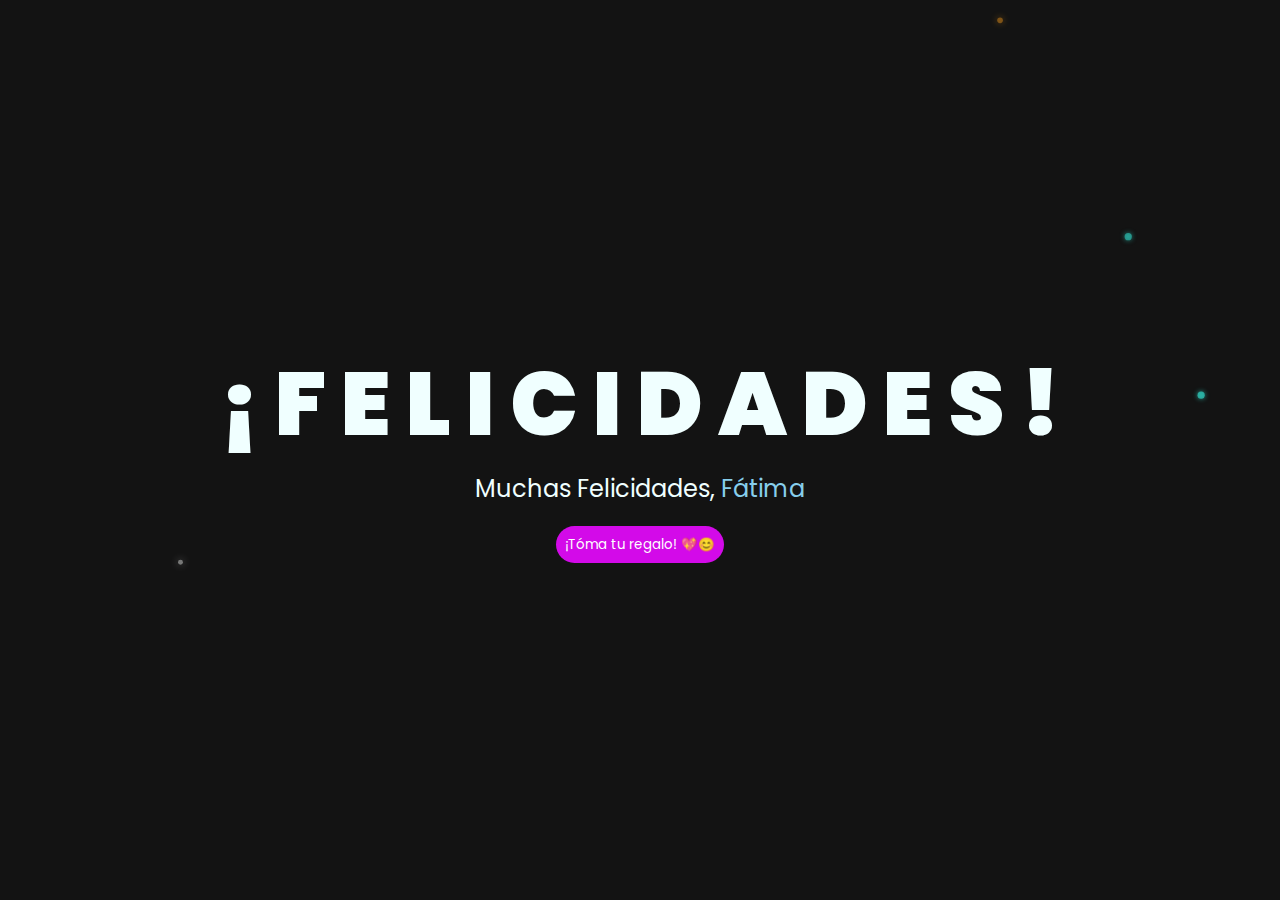
<file: index.html>
<!DOCTYPE html>
<html lang="es">
<head>
    <meta charset="UTF-8">
    <title>Feliz Cumpleaños Fátima</title>
<!--    <link rel="stylesheet" href="css/style.css">-->
    <link rel="stylesheet" href="css/otro.css">
    <link rel="icon" href="img/flowers.png" type="image/x-icon">
    <link href='https://fonts.googleapis.com/css?family=Josefin+Sans:100,300' rel='stylesheet' type='text/css'>
</head>
<body>
<iframe width="0" height="0" src="https://www.youtube.com/embed/N55vD0-i1Dw?rel=0&amp;autoplay=1&amp;controls=0&amp;showinfo=0" frameborder="0" allow="fullscreen"></iframe>
<canvas id="can">Get a browser that supports canvas</canvas>

<div class="greetings">
    <span>¡</span>
    <span>F</span>
    <span>E</span>
    <span>L</span>
    <span>I</span>
    <span>C</span>
    <span>I</span>
    <span>D</span>
    <span>A</span>
    <span>D</span>
    <span>E</span>
    <span>S</span>
    <span>!</span>
</div>
<div class="description">
    <span>Muchas Felicidades, <a href="#">Fátima</a></span>
</div>
<div class="button">
    <button class="botones">
        <a href="flower.html" style="color: #fff;">¡Tóma tu regalo! 💖😊</a>
    </button>
</div>

<script src="js/main.js"></script>
</body>
</html>
</file>
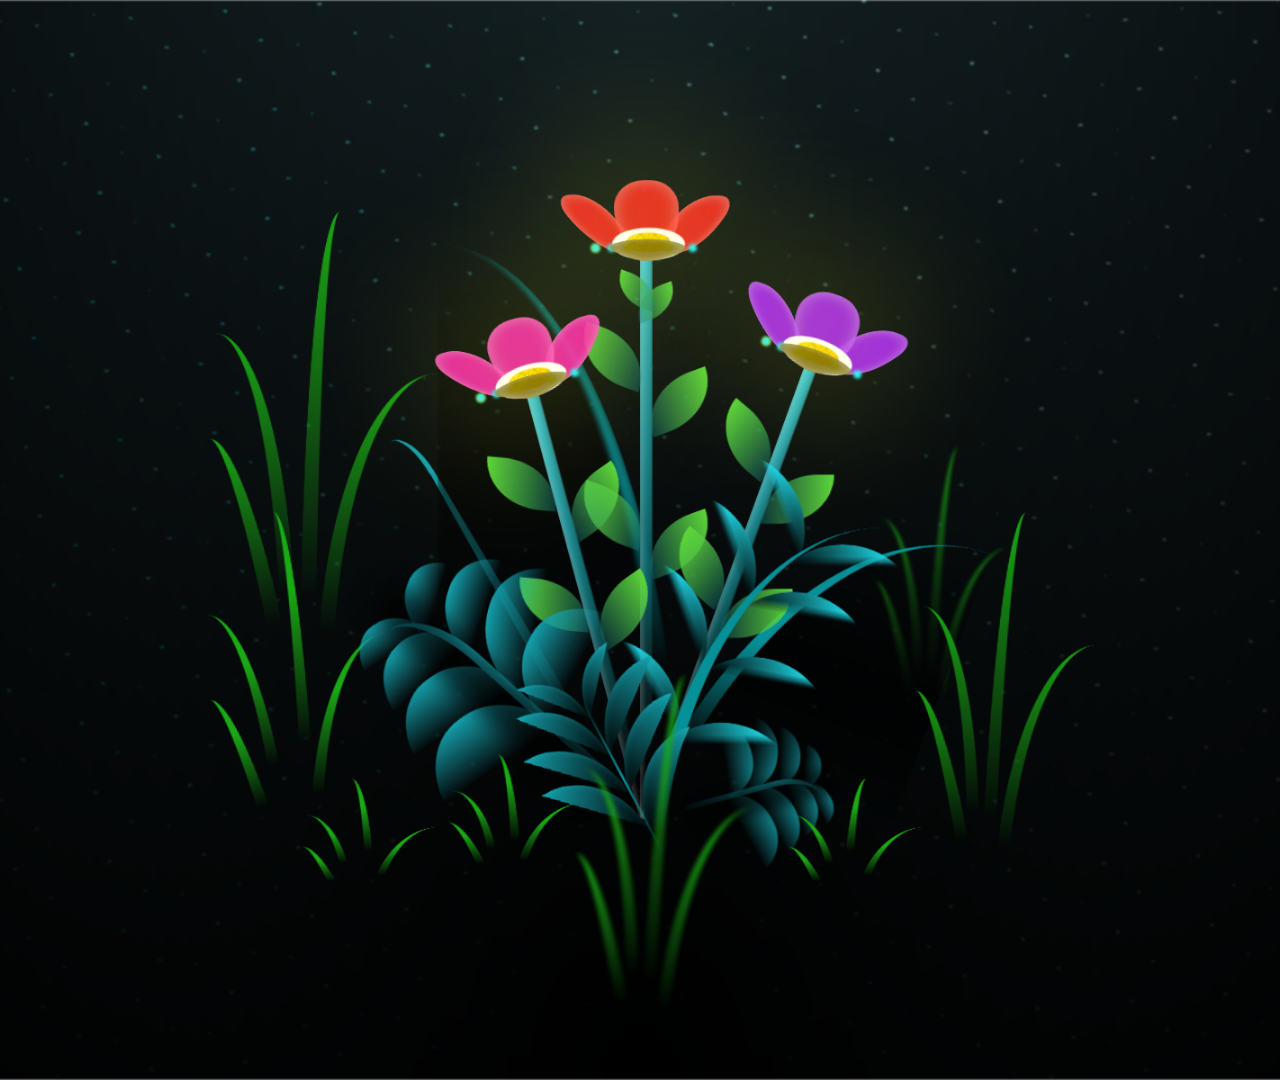
<file: flower.html>
<!DOCTYPE html>
<html lang="es">
<head>
    <meta charset="UTF-8" />
    <meta http-equiv="X-UA-Compatible" content="IE=edge" />
    <meta name="viewport" content="width=device-width, initial-scale=1.0" />
    <link rel="stylesheet" href="css/main.css" />
    <link rel="icon" href="img/flowers.png" type="image/x-icon" />
    <title>Tu Regalo</title>
</head>
<body class="container">
<audio src="audio/Snoop_Dogg-Young_Wild_&_Free.mp3"  autoplay></audio>
<div id="lyrics" class="mt-5">

</div>
<h1 class="titulo">
    Muchas felicidades, eres de lo mejor que hay en esta perra vida, TKM💖.
</h1>

<br>
<img class="gif" src="audio/5e5a88d1bb9e69ab67c11bf40c8b6dd4_w200.gif" alt="Muchas felicidades, eres de lo mejor que hay en esta perra vida.">
<br>
<img class="gifII" src="audio/3218765d21181e9f867484aaba0798e4945f93a8_00.gif" alt="Muchas felicidades, eres de lo mejor que hay en esta perra vida.">

<div class="night"></div>
<div class="flowers">
    <div class="flower flower--1">
        <div class="flower__leafs flower__leafs--1">
            <div class="flower__leaf_centro flower__leaf--1"></div>
            <div class="flower__leaf_centro flower__leaf--2"></div>
            <div class="flower__leaf_centro flower__leaf--3"></div>
            <div class="flower__leaf_centro flower__leaf--4"></div>
            <div class="flower__white-circle"></div>

            <div class="flower__light flower__light--1"></div>
            <div class="flower__light flower__light--2"></div>
            <div class="flower__light flower__light--3"></div>
            <div class="flower__light flower__light--4"></div>
            <div class="flower__light flower__light--5"></div>
            <div class="flower__light flower__light--6"></div>
            <div class="flower__light flower__light--7"></div>
            <div class="flower__light flower__light--8"></div>
        </div>
        <div class="flower__line">
            <div class="flower__line__leaf flower__line__leaf--1"></div>
            <div class="flower__line__leaf flower__line__leaf--2"></div>
            <div class="flower__line__leaf flower__line__leaf--3"></div>
            <div class="flower__line__leaf flower__line__leaf--4"></div>
            <div class="flower__line__leaf flower__line__leaf--5"></div>
            <div class="flower__line__leaf flower__line__leaf--6"></div>
        </div>
    </div>

    <div class="flower flower--2">
        <div class="flower__leafs flower__leafs--2">
            <div class="flower__leaf_right flower__leaf--1"></div>
            <div class="flower__leaf_right flower__leaf--2"></div>
            <div class="flower__leaf_right flower__leaf--3"></div>
            <div class="flower__leaf_right flower__leaf--4"></div>
            <div class="flower__white-circle"></div>

            <div class="flower__light flower__light--1"></div>
            <div class="flower__light flower__light--2"></div>
            <div class="flower__light flower__light--3"></div>
            <div class="flower__light flower__light--4"></div>
            <div class="flower__light flower__light--5"></div>
            <div class="flower__light flower__light--6"></div>
            <div class="flower__light flower__light--7"></div>
            <div class="flower__light flower__light--8"></div>
        </div>
        <div class="flower__line">
            <div class="flower__line__leaf flower__line__leaf--1"></div>
            <div class="flower__line__leaf flower__line__leaf--2"></div>
            <div class="flower__line__leaf flower__line__leaf--3"></div>
            <div class="flower__line__leaf flower__line__leaf--4"></div>
        </div>
    </div>

    <div class="flower flower--3">
        <div class="flower__leafs flower__leafs--3">
            <div class="flower__leaf_left flower__leaf--1"></div>
            <div class="flower__leaf_left flower__leaf--2"></div>
            <div class="flower__leaf_left flower__leaf--3"></div>
            <div class="flower__leaf_left flower__leaf--4"></div>
            <div class="flower__white-circle"></div>

            <div class="flower__light flower__light--1"></div>
            <div class="flower__light flower__light--2"></div>
            <div class="flower__light flower__light--3"></div>
            <div class="flower__light flower__light--4"></div>
            <div class="flower__light flower__light--5"></div>
            <div class="flower__light flower__light--6"></div>
            <div class="flower__light flower__light--7"></div>
            <div class="flower__light flower__light--8"></div>
        </div>
        <div class="flower__line">
            <div class="flower__line__leaf flower__line__leaf--1"></div>
            <div class="flower__line__leaf flower__line__leaf--2"></div>
            <div class="flower__line__leaf flower__line__leaf--3"></div>
            <div class="flower__line__leaf flower__line__leaf--4"></div>
        </div>
    </div>

    <div class="grow-ans" style="--d: 1.2s">
        <div class="flower__g-long">
            <div class="flower__g-long__top"></div>
            <div class="flower__g-long__bottom"></div>
        </div>
    </div>

    <div class="growing-grass">
        <div class="flower__grass flower__grass--1">
            <div class="flower__grass--top"></div>
            <div class="flower__grass--bottom"></div>
            <div class="flower__grass__leaf flower__grass__leaf--1"></div>
            <div class="flower__grass__leaf flower__grass__leaf--2"></div>
            <div class="flower__grass__leaf flower__grass__leaf--3"></div>
            <div class="flower__grass__leaf flower__grass__leaf--4"></div>
            <div class="flower__grass__leaf flower__grass__leaf--5"></div>
            <div class="flower__grass__leaf flower__grass__leaf--6"></div>
            <div class="flower__grass__leaf flower__grass__leaf--7"></div>
            <div class="flower__grass__leaf flower__grass__leaf--8"></div>
            <div class="flower__grass__overlay"></div>
        </div>
    </div>

    <div class="growing-grass">
        <div class="flower__grass flower__grass--2">
            <div class="flower__grass--top"></div>
            <div class="flower__grass--bottom"></div>
            <div class="flower__grass__leaf flower__grass__leaf--1"></div>
            <div class="flower__grass__leaf flower__grass__leaf--2"></div>
            <div class="flower__grass__leaf flower__grass__leaf--3"></div>
            <div class="flower__grass__leaf flower__grass__leaf--4"></div>
            <div class="flower__grass__leaf flower__grass__leaf--5"></div>
            <div class="flower__grass__leaf flower__grass__leaf--6"></div>
            <div class="flower__grass__leaf flower__grass__leaf--7"></div>
            <div class="flower__grass__leaf flower__grass__leaf--8"></div>
            <div class="flower__grass__overlay"></div>
        </div>
    </div>

    <div class="grow-ans" style="--d: 2.4s">
        <div class="flower__g-right flower__g-right--1">
            <div class="leaf"></div>
        </div>
    </div>

    <div class="grow-ans" style="--d: 2.8s">
        <div class="flower__g-right flower__g-right--2">
            <div class="leaf"></div>
        </div>
    </div>

    <div class="grow-ans" style="--d: 2.8s">
        <div class="flower__g-front">
            <div
                    class="flower__g-front__leaf-wrapper flower__g-front__leaf-wrapper--1"
            >
                <div class="flower__g-front__leaf"></div>
            </div>
            <div
                    class="flower__g-front__leaf-wrapper flower__g-front__leaf-wrapper--2"
            >
                <div class="flower__g-front__leaf"></div>
            </div>
            <div
                    class="flower__g-front__leaf-wrapper flower__g-front__leaf-wrapper--3"
            >
                <div class="flower__g-front__leaf"></div>
            </div>
            <div
                    class="flower__g-front__leaf-wrapper flower__g-front__leaf-wrapper--4"
            >
                <div class="flower__g-front__leaf"></div>
            </div>
            <div
                    class="flower__g-front__leaf-wrapper flower__g-front__leaf-wrapper--5"
            >
                <div class="flower__g-front__leaf"></div>
            </div>
            <div
                    class="flower__g-front__leaf-wrapper flower__g-front__leaf-wrapper--6"
            >
                <div class="flower__g-front__leaf"></div>
            </div>
            <div
                    class="flower__g-front__leaf-wrapper flower__g-front__leaf-wrapper--7"
            >
                <div class="flower__g-front__leaf"></div>
            </div>
            <div
                    class="flower__g-front__leaf-wrapper flower__g-front__leaf-wrapper--8"
            >
                <div class="flower__g-front__leaf"></div>
            </div>
            <div class="flower__g-front__line"></div>
        </div>
    </div>

    <div class="grow-ans" style="--d: 3.2s">
        <div class="flower__g-fr">
            <div class="leaf"></div>
            <div class="flower__g-fr__leaf flower__g-fr__leaf--1"></div>
            <div class="flower__g-fr__leaf flower__g-fr__leaf--2"></div>
            <div class="flower__g-fr__leaf flower__g-fr__leaf--3"></div>
            <div class="flower__g-fr__leaf flower__g-fr__leaf--4"></div>
            <div class="flower__g-fr__leaf flower__g-fr__leaf--5"></div>
            <div class="flower__g-fr__leaf flower__g-fr__leaf--6"></div>
            <div class="flower__g-fr__leaf flower__g-fr__leaf--7"></div>
            <div class="flower__g-fr__leaf flower__g-fr__leaf--8"></div>
        </div>
    </div>

    <div class="long-g long-g--0">
        <div class="grow-ans" style="--d: 3s">
            <div class="leaf leaf--0"></div>
        </div>
        <div class="grow-ans" style="--d: 2.2s">
            <div class="leaf leaf--1"></div>
        </div>
        <div class="grow-ans" style="--d: 3.4s">
            <div class="leaf leaf--2"></div>
        </div>
        <div class="grow-ans" style="--d: 3.6s">
            <div class="leaf leaf--3"></div>
        </div>
    </div>

    <div class="long-g long-g--1">
        <div class="grow-ans" style="--d: 3.6s">
            <div class="leaf leaf--0"></div>
        </div>
        <div class="grow-ans" style="--d: 3.8s">
            <div class="leaf leaf--1"></div>
        </div>
        <div class="grow-ans" style="--d: 4s">
            <div class="leaf leaf--2"></div>
        </div>
        <div class="grow-ans" style="--d: 4.2s">
            <div class="leaf leaf--3"></div>
        </div>
    </div>

    <div class="long-g long-g--2">
        <div class="grow-ans" style="--d: 4s">
            <div class="leaf leaf--0"></div>
        </div>
        <div class="grow-ans" style="--d: 4.2s">
            <div class="leaf leaf--1"></div>
        </div>
        <div class="grow-ans" style="--d: 4.4s">
            <div class="leaf leaf--2"></div>
        </div>
        <div class="grow-ans" style="--d: 4.6s">
            <div class="leaf leaf--3"></div>
        </div>
    </div>

    <div class="long-g long-g--3">
        <div class="grow-ans" style="--d: 4s">
            <div class="leaf leaf--0"></div>
        </div>
        <div class="grow-ans" style="--d: 4.2s">
            <div class="leaf leaf--1"></div>
        </div>
        <div class="grow-ans" style="--d: 3s">
            <div class="leaf leaf--2"></div>
        </div>
        <div class="grow-ans" style="--d: 3.6s">
            <div class="leaf leaf--3"></div>
        </div>
    </div>

    <div class="long-g long-g--4">
        <div class="grow-ans" style="--d: 4s">
            <div class="leaf leaf--0"></div>
        </div>
        <div class="grow-ans" style="--d: 4.2s">
            <div class="leaf leaf--1"></div>
        </div>
        <div class="grow-ans" style="--d: 3s">
            <div class="leaf leaf--2"></div>
        </div>
        <div class="grow-ans" style="--d: 3.6s">
            <div class="leaf leaf--3"></div>
        </div>
    </div>

    <div class="long-g long-g--5">
        <div class="grow-ans" style="--d: 4s">
            <div class="leaf leaf--0"></div>
        </div>
        <div class="grow-ans" style="--d: 4.2s">
            <div class="leaf leaf--1"></div>
        </div>
        <div class="grow-ans" style="--d: 3s">
            <div class="leaf leaf--2"></div>
        </div>
        <div class="grow-ans" style="--d: 3.6s">
            <div class="leaf leaf--3"></div>
        </div>
    </div>

    <div class="long-g long-g--6">
        <div class="grow-ans" style="--d: 4.2s">
            <div class="leaf leaf--0"></div>
        </div>
        <div class="grow-ans" style="--d: 4.4s">
            <div class="leaf leaf--1"></div>
        </div>
        <div class="grow-ans" style="--d: 4.6s">
            <div class="leaf leaf--2"></div>
        </div>
        <div class="grow-ans" style="--d: 4.8s">
            <div class="leaf leaf--3"></div>
        </div>
    </div>

    <div class="long-g long-g--7">
        <div class="grow-ans" style="--d: 3s">
            <div class="leaf leaf--0"></div>
        </div>
        <div class="grow-ans" style="--d: 3.2s">
            <div class="leaf leaf--1"></div>
        </div>
        <div class="grow-ans" style="--d: 3.5s">
            <div class="leaf leaf--2"></div>
        </div>
        <div class="grow-ans" style="--d: 3.6s">
            <div class="leaf leaf--3"></div>
        </div>
    </div>
</div>

<script src="js/anim.js"></script>
<script src="js/mainII.js"></script>
</body>
</html>
</file>
<file: css/style.css>
.inline-blocks > .block{
    display: inline-block;
    vertical-align: middle;
}
.image{
    height: 200px;
    margin-top: 75px;
    margin-left: 80px;

}

.twenty-one{
    font-size: 240px;
    font-family: 'Josefin Sans';
    font-weight: 100;
    line-height: 180px;
    color: #fff;
    margin: 40px 0;
}

.bday{
    font-size: 24px;
    color: #fff;
    font-family: 'Josefin Sans';
    font-weight: 300;
    text-align: center;
}

.cover{
    background: rgba(0,0,0,0.82);
    position: absolute;
    width: 100%;
    height: 100%;
    top:0;
    left: 0;
    z-index: 1000;
}

#can{
    position: absolute;
    width: 100%;
    height: 100%;
    top: 0;
    left: 0;
    pointer-events: none;
}

.super-centered-container{
    display:flex;
    align-items: center;
    justify-content: center;
}

html,body{
    width: 100%;
    height: 100%;
    margin: 0;
    background:#131313;
    overflow:hidden;
}

a{
    color: skyblue;
    text-decoration: none;
}

.overlay-static{
    position: relative;
    z-index: 1000;
    margin-bottom: 100px;
}

body{
    background: url('https://s5.postimg.org/fr0gozr1z/Mary_collage.jpg');
    background-position: center center;
    background-size: contain;
}


section {
    text-align: center;
}
section > button {
    background: #20b9a4;
    border: 1px solid #fff;
    display: block;
    margin: 0 auto;
    margin-bottom: 20px;
    width: 200px;
    font-size: 16.996px;
    line-height: 20px;
    padding: 12px 18px 13px;
    -webkit-border-radius: 6px;
    -moz-border-radius: 6px;
    -ms-border-radius: 6px;
    -o-border-radius: 6px;
    border-radius: 6px;
    -webkit-transition: all 0.3s ease-in-out;
    -moz-transition: all 0.3s ease-in-out;
    transition: all 0.3s ease-in-out;
    color: #ffffff;
    cursor: pointer;
}
section > button:hover {
    opacity: 0.8;
    -webkit-transition: all 0.3s ease-in-out;
    -moz-transition: all 0.3s ease-in-out;
    transition: all 0.3s ease-in-out;
}
.pop {
    display: none;
    position: fixed;
    top: 2%;
    left: 10.3%;
    width: 80%;
    height: 80%;
    background: #ffffff;
    -webkit-border-radius: 6px;
    -moz-border-radius: 6px;
    -ms-border-radius: 6px;
    -o-border-radius: 6px;
    border-radius: 6px;
    outline: 10px solid rgba(0, 0, 0, 0.1);
}

.pop > span {
    cursor: pointer;
    position: absolute;
    top: 4%;
    right: 4%;
    -webkit-border-radius: 100px;
    -moz-border-radius: 100px;
    border-radius: 100px;
    background: #cccccc;
    color: #ffffff;
    padding: 6px 0px 0px 9px;
    width: 30px;
    height: 30px;
}
</file>
<file: css/otro.css>
@import url('https://fonts.googleapis.com/css2?family=Poppins:ital,wght@0,500;1,900&display=swap');
*{
    font-family: 'Poppins',cursive;
}
body{
    color: azure;
    width: 100%;
    height: 82vh;
    display: flex;
    flex-direction: column;
    align-items: center;
    justify-content: center;
    background-color: rgba(17, 17, 17, 0);
    /* padding-top: -30; */
}

.botones{
    padding: 9px;
    border-radius: 80px;
    background-color: transparent;
    border: none;
}

.botones a{
    background-color: #d30ae9;
    padding: 9px;
    border-radius: 80px;
    -webkit-border-radius: 80px;
    -moz-border-radius: 80px;
    -ms-border-radius: 80px;
    -o-border-radius: 80px;

}

.botones a:focus{
    background-color: rgb(104, 210, 177);
}

.greetings{
    font-size: 7vw;
    font-weight: 900;
    text-align: center;
}
.greetings > span {
    display: inline-block;
}

.greetings > span{
    animation: glow 2.5s ease-in-out infinite;
}
@keyframes glow{
    0%, 100%{
        color: #fff;
        text-shadow: 0 0 12px #cc39d6, 0 0 50px #cc39d6, 0 0 100px #cc39d6;
    }
    10%, 90%{
        color: rgba(17, 17, 17, 0);
        text-shadow: none;
    }
}

.greetings > span:nth-child(1) { animation-delay: 0s; }
.greetings > span:nth-child(2) { animation-delay: 0.1s; }
.greetings > span:nth-child(3) { animation-delay: 0.2s; }
.greetings > span:nth-child(4) { animation-delay: 0.3s; }
.greetings > span:nth-child(5) { animation-delay: 0.4s; }
.greetings > span:nth-child(6) { animation-delay: 0.5s; }
.greetings > span:nth-child(7) { animation-delay: 0.6s; }
.greetings > span:nth-child(8) { animation-delay: 0.7s; }
.greetings > span:nth-child(9) { animation-delay: 0.8s; }
.greetings > span:nth-child(10) { animation-delay: 0.9s; }
.greetings > span:nth-child(11) { animation-delay: 1s; }
.greetings > span:nth-child(12) { animation-delay: 1.1s; }
.greetings > span:nth-child(13) { animation-delay: 1.2s; }

.description{
    font-size: 1.5rem;
    margin-bottom: 20px;
}



@media screen and (max-width:574px){
    .greetings{
        display: block;
        font-size: 4rem;
        font-weight: 800;
        text-align: center;
    }
    .description{
        font-size: 2rem;
    }

    .button a{
        font-size: 1rem;
    }
}

#can{
    position: absolute;
    width: 100%;
    height: 100%;
    top: 0;
    left: 0;
    pointer-events: none;
}

html,body{
    width: 100%;
    height: 100%;
    margin: 0;
    background:#131313;
    overflow:hidden;
}

a{
    color: skyblue;
    text-decoration: none;
}
</file>
<file: css/main.css>
*,
*::after,
*::before {
  padding: 0;
  margin: 0;
  box-sizing: border-box;
}

:root {
  --dark-color: #000;
}

body {
  display: flex;
  align-items: flex-end;
  justify-content: center;
  min-height: 100vh;
  background-color: var(--dark-color);
  overflow: hidden;
  perspective: 1000px;
}

#lyrics {
  font-size: 28px;
  font-family: "Franklin Gothic Medium", "Arial Narrow", Arial, sans-serif;
  color: white;
  position: absolute;
  margin-bottom: 20%;
  z-index: 1;
  font-weight: bold;
  letter-spacing: 4px;
}
@media only screen and (max-width: 600px) {
  /* Estilos específicos para dispositivos con un ancho máximo de 600px */
  #lyrics {
      font-size: 20px; /* Reduce el tamaño del texto para dispositivos más pequeños */
      margin-bottom: 700px;
      letter-spacing: 3px;
  }

}
.titulo {
  margin-bottom: 500px;
  font-family: "Arial Narrow", Arial, sans-serif;
  color: #ffffff;
  position: absolute;
  font-weight: bold;
  letter-spacing: 10px;
  opacity: 0;
  animation: fadeIn 3s ease-in-out forwards;
  text-align: center;
}

.gif {
  margin-bottom: 5px;
  font-family: "Arial Narrow", Arial, sans-serif;
  color: #00ff33;
  position: absolute;
  font-weight: bold;
  letter-spacing: 10px;
  opacity: 0;
  animation: fadeIn 3s ease-in-out forwards;
  text-align: left;
  left: 0;
}

.gifII {
  margin-bottom: 5px;
  font-family: "Arial Narrow", Arial, sans-serif;
  color: #00ff33;
  position: absolute;
  font-weight: bold;
  letter-spacing: 10px;
  opacity: 0;
  animation: fadeIn 3s ease-in-out forwards;
  text-align: right;
  right: 0;
}

@keyframes fadeIn {
  from {
    opacity: 0;
  }
  to {
    opacity: 1;
  }
}

.night {
  z-index: -1;
  position: absolute;
  left: 50%;
  top: 0;
  transform: translateX(-50%);
  width: 120%;
  height: 120%;
  filter: blur(0.1vmin);
  background-image: radial-gradient(
      ellipse at top,
      transparent 0%,
      var(--dark-color)
    ),
    radial-gradient(
      ellipse at bottom,
      var(--dark-color),
      rgba(145, 233, 255, 0.2)
    ),
    repeating-linear-gradient(
      220deg,
      rgb(0, 0, 0) 0px,
      rgb(0, 0, 0) 19px,
      transparent 19px,
      transparent 22px
    ),
    repeating-linear-gradient(
      189deg,
      rgb(0, 0, 0) 0px,
      rgb(0, 0, 0) 19px,
      transparent 19px,
      transparent 22px
    ),
    repeating-linear-gradient(
      148deg,
      rgb(0, 0, 0) 0px,
      rgb(0, 0, 0) 19px,
      transparent 19px,
      transparent 22px
    ),
    linear-gradient(90deg, rgb(0, 255, 250), rgb(240, 240, 240));
}

.flowers {
  position: relative;
  transform: scale(0.9);
  /*margin-bottom: 100px;
  */
}

@media only screen and (max-width: 600px) {
  /* Estilos específicos para dispositivos con un ancho máximo de 600px */
.flowers {
      font-size: 14px;
      margin-bottom: 35%;
      letter-spacing: 3px;
      transform: scale(1.0);
}

}

.flower {
  position: absolute;
  bottom: 10vmin;
  transform-origin: bottom center;
  z-index: 10;
  --fl-speed: 0.8s;
}
.flower--1 {
  -webkit-animation: moving-flower-1 4s linear infinite;
  animation: moving-flower-1 4s linear infinite;
}
.flower--1 .flower__line {
  height: 70vmin;
  -webkit-animation-delay: 0.3s;
  animation-delay: 0.3s;
}
.flower--1 .flower__line__leaf--1 {
  -webkit-animation: blooming-leaf-right var(--fl-speed) 1.6s backwards;
  animation: blooming-leaf-right var(--fl-speed) 1.6s backwards;
}
.flower--1 .flower__line__leaf--2 {
  -webkit-animation: blooming-leaf-right var(--fl-speed) 1.4s backwards;
  animation: blooming-leaf-right var(--fl-speed) 1.4s backwards;
}
.flower--1 .flower__line__leaf--3 {
  -webkit-animation: blooming-leaf-left var(--fl-speed) 1.2s backwards;
  animation: blooming-leaf-left var(--fl-speed) 1.2s backwards;
}
.flower--1 .flower__line__leaf--4 {
  -webkit-animation: blooming-leaf-left var(--fl-speed) 1s backwards;
  animation: blooming-leaf-left var(--fl-speed) 1s backwards;
}
.flower--1 .flower__line__leaf--5 {
  -webkit-animation: blooming-leaf-right var(--fl-speed) 1.8s backwards;
  animation: blooming-leaf-right var(--fl-speed) 1.8s backwards;
}
.flower--1 .flower__line__leaf--6 {
  -webkit-animation: blooming-leaf-left var(--fl-speed) 2s backwards;
  animation: blooming-leaf-left var(--fl-speed) 2s backwards;
}
.flower--2 {
  left: 50%;
  transform: rotate(20deg);
  -webkit-animation: moving-flower-2 4s linear infinite;
  animation: moving-flower-2 4s linear infinite;
}
.flower--2 .flower__line {
  height: 60vmin;
  -webkit-animation-delay: 0.6s;
  animation-delay: 0.6s;
}
.flower--2 .flower__line__leaf--1 {
  -webkit-animation: blooming-leaf-right var(--fl-speed) 1.9s backwards;
  animation: blooming-leaf-right var(--fl-speed) 1.9s backwards;
}
.flower--2 .flower__line__leaf--2 {
  -webkit-animation: blooming-leaf-right var(--fl-speed) 1.7s backwards;
  animation: blooming-leaf-right var(--fl-speed) 1.7s backwards;
}
.flower--2 .flower__line__leaf--3 {
  -webkit-animation: blooming-leaf-left var(--fl-speed) 1.5s backwards;
  animation: blooming-leaf-left var(--fl-speed) 1.5s backwards;
}
.flower--2 .flower__line__leaf--4 {
  -webkit-animation: blooming-leaf-left var(--fl-speed) 1.3s backwards;
  animation: blooming-leaf-left var(--fl-speed) 1.3s backwards;
}
.flower--3 {
  left: 50%;
  transform: rotate(-15deg);
  -webkit-animation: moving-flower-3 4s linear infinite;
  animation: moving-flower-3 4s linear infinite;
}
.flower--3 .flower__line {
  -webkit-animation-delay: 0.9s;
  animation-delay: 0.9s;
}
.flower--3 .flower__line__leaf--1 {
  -webkit-animation: blooming-leaf-right var(--fl-speed) 2.5s backwards;
  animation: blooming-leaf-right var(--fl-speed) 2.5s backwards;
}
.flower--3 .flower__line__leaf--2 {
  -webkit-animation: blooming-leaf-right var(--fl-speed) 2.3s backwards;
  animation: blooming-leaf-right var(--fl-speed) 2.3s backwards;
}
.flower--3 .flower__line__leaf--3 {
  -webkit-animation: blooming-leaf-left var(--fl-speed) 2.1s backwards;
  animation: blooming-leaf-left var(--fl-speed) 2.1s backwards;
}
.flower--3 .flower__line__leaf--4 {
  -webkit-animation: blooming-leaf-left var(--fl-speed) 1.9s backwards;
  animation: blooming-leaf-left var(--fl-speed) 1.9s backwards;
}
.flower__leafs {
  position: relative;
  -webkit-animation: blooming-flower 2s backwards;
  animation: blooming-flower 2s backwards;
}
.flower__leafs--1 {
  -webkit-animation-delay: 1.1s;
  animation-delay: 1.1s;
}
.flower__leafs--2 {
  -webkit-animation-delay: 1.4s;
  animation-delay: 1.4s;
}
.flower__leafs--3 {
  -webkit-animation-delay: 1.7s;
  animation-delay: 1.7s;
}
.flower__leafs::after {
  content: "";
  position: absolute;
  left: 0;
  top: 0;
  transform: translate(-50%, -100%);
  width: 8vmin;
  height: 8vmin;
  background-color: #f9fd25;
  /* background-color: #fd2525; */
  filter: blur(10vmin);
}
.flower__leaf {
  position: absolute;
  bottom: 0;
  left: 50%;
  width: 8vmin;
  height: 11vmin;
  border-radius: 51% 49% 47% 53%/44% 45% 55% 69%;
  background-color: #253bfd;
  background-color: #fddd25;
  transform-origin: bottom center;
  opacity: 0.9;
  box-shadow: inset 0 0 2vmin rgba(255, 255, 255, 0.5);
}

/*flor_1*/
.flower__leaf_centro {
  position: absolute;
  bottom: 0;
  left: 50%;
  width: 8vmin;
  height: 11vmin;
  border-radius: 51% 49% 47% 53%/44% 45% 55% 69%;
  background-color: #253bfd;
  background-color: #fd2525;
  transform-origin: bottom center;
  opacity: 0.9;
  box-shadow: inset 0 0 2vmin rgba(255, 255, 255, 0.5);
}

/*flor_2*/
.flower__leaf_right {
  position: absolute;
  bottom: 0;
  left: 50%;
  width: 8vmin;
  height: 11vmin;
  border-radius: 51% 49% 47% 53%/44% 45% 55% 69%;
  background-color: #253bfd;
  background-color: #ae25fd;
  transform-origin: bottom center;
  opacity: 0.9;
  box-shadow: inset 0 0 2vmin rgba(255, 255, 255, 0.5);
}

/*flor_3*/
.flower__leaf_left {
  position: absolute;
  bottom: 0;
  left: 50%;
  width: 8vmin;
  height: 11vmin;
  border-radius: 51% 49% 47% 53%/44% 45% 55% 69%;
  background-color: #253bfd;
  background-color: #fd25b1;
  transform-origin: bottom center;
  opacity: 0.9;
  box-shadow: inset 0 0 2vmin rgba(255, 255, 255, 0.5);
}

.flower__leaf--1 {
  transform: translate(-10%, 1%) rotateY(40deg) rotateX(-50deg);
}
.flower__leaf--2 {
  transform: translate(-50%, -4%) rotateX(40deg);
}
.flower__leaf--3 {
  transform: translate(-90%, 0%) rotateY(45deg) rotateX(50deg);
}
.flower__leaf--4 {
  width: 8vmin;
  height: 8vmin;
  transform-origin: bottom left;
  border-radius: 4vmin 10vmin 4vmin 4vmin;
  transform: translate(0%, 18%) rotateX(70deg) rotate(-43deg);
  background-color: #7c6901;
  z-index: 1;
  opacity: 0.8;
}
.flower__white-circle {
  position: absolute;
  left: -3.5vmin;
  top: -3vmin;
  width: 9vmin;
  height: 4vmin;
  border-radius: 50%;
  background-color: #fff;
}
.flower__white-circle::after {
  content: "";
  position: absolute;
  left: 50%;
  top: 45%;
  transform: translate(-50%, -50%);
  width: 60%;
  height: 60%;
  border-radius: inherit;
  background-image: repeating-linear-gradient(
      135deg,
      rgba(0, 0, 0, 0.03) 0px,
      rgba(0, 0, 0, 0.03) 1px,
      transparent 1px,
      transparent 12px
    ),
    repeating-linear-gradient(
      45deg,
      rgba(0, 0, 0, 0.03) 0px,
      rgba(0, 0, 0, 0.03) 1px,
      transparent 1px,
      transparent 12px
    ),
    repeating-linear-gradient(
      67.5deg,
      rgba(0, 0, 0, 0.03) 0px,
      rgba(0, 0, 0, 0.03) 1px,
      transparent 1px,
      transparent 12px
    ),
    repeating-linear-gradient(
      135deg,
      rgba(0, 0, 0, 0.03) 0px,
      rgba(0, 0, 0, 0.03) 1px,
      transparent 1px,
      transparent 12px
    ),
    repeating-linear-gradient(
      45deg,
      rgba(0, 0, 0, 0.03) 0px,
      rgba(0, 0, 0, 0.03) 1px,
      transparent 1px,
      transparent 12px
    ),
    repeating-linear-gradient(
      112.5deg,
      rgba(0, 0, 0, 0.03) 0px,
      rgba(0, 0, 0, 0.03) 1px,
      transparent 1px,
      transparent 12px
    ),
    repeating-linear-gradient(
      112.5deg,
      rgba(0, 0, 0, 0.03) 0px,
      rgba(0, 0, 0, 0.03) 1px,
      transparent 1px,
      transparent 12px
    ),
    repeating-linear-gradient(
      45deg,
      rgba(0, 0, 0, 0.03) 0px,
      rgba(0, 0, 0, 0.03) 1px,
      transparent 1px,
      transparent 12px
    ),
    repeating-linear-gradient(
      22.5deg,
      rgba(0, 0, 0, 0.03) 0px,
      rgba(0, 0, 0, 0.03) 1px,
      transparent 1px,
      transparent 12px
    ),
    repeating-linear-gradient(
      45deg,
      rgba(0, 0, 0, 0.03) 0px,
      rgba(0, 0, 0, 0.03) 1px,
      transparent 1px,
      transparent 12px
    ),
    repeating-linear-gradient(
      22.5deg,
      rgba(0, 0, 0, 0.03) 0px,
      rgba(0, 0, 0, 0.03) 1px,
      transparent 1px,
      transparent 12px
    ),
    repeating-linear-gradient(
      135deg,
      rgba(0, 0, 0, 0.03) 0px,
      rgba(0, 0, 0, 0.03) 1px,
      transparent 1px,
      transparent 12px
    ),
    repeating-linear-gradient(
      157.5deg,
      rgba(0, 0, 0, 0.03) 0px,
      rgba(0, 0, 0, 0.03) 1px,
      transparent 1px,
      transparent 12px
    ),
    repeating-linear-gradient(
      67.5deg,
      rgba(0, 0, 0, 0.03) 0px,
      rgba(0, 0, 0, 0.03) 1px,
      transparent 1px,
      transparent 12px
    ),
    repeating-linear-gradient(
      67.5deg,
      rgba(0, 0, 0, 0.03) 0px,
      rgba(0, 0, 0, 0.03) 1px,
      transparent 1px,
      transparent 12px
    ),
    linear-gradient(90deg, rgb(255, 235, 18), rgb(255, 206, 0));
}
.flower__line {
  height: 55vmin;
  width: 1.5vmin;
  background-image: linear-gradient(
      to left,
      rgba(0, 0, 0, 0.2),
      transparent,
      rgba(255, 255, 255, 0.2)
    ),
    linear-gradient(to top, transparent 10%, #14757a, #39c6d6);
  box-shadow: inset 0 0 2px rgba(0, 0, 0, 0.5);
  -webkit-animation: grow-flower-tree 4s backwards;
  animation: grow-flower-tree 4s backwards;
}
.flower__line__leaf {
  --w: 7vmin;
  --h: calc(var(--w) + 2vmin);
  position: absolute;
  top: 20%;
  left: 90%;
  width: var(--w);
  height: var(--h);
  border-top-right-radius: var(--h);
  border-bottom-left-radius: var(--h);
  background-image: linear-gradient(to top, rgba(20, 117, 122, 0.4), #5ed639);
}
.flower__line__leaf--1 {
  transform: rotate(70deg) rotateY(30deg);
}
.flower__line__leaf--2 {
  top: 45%;
  transform: rotate(70deg) rotateY(30deg);
}
.flower__line__leaf--3,
.flower__line__leaf--4,
.flower__line__leaf--6 {
  border-top-right-radius: 0;
  border-bottom-left-radius: 0;
  border-top-left-radius: var(--h);
  border-bottom-right-radius: var(--h);
  left: -460%;
  top: 12%;
  transform: rotate(-70deg) rotateY(30deg);
}
.flower__line__leaf--4 {
  top: 40%;
}
.flower__line__leaf--5 {
  top: 0;
  transform-origin: left;
  transform: rotate(70deg) rotateY(30deg) scale(0.6);
}
.flower__line__leaf--6 {
  top: -2%;
  left: -450%;
  transform-origin: right;
  transform: rotate(-70deg) rotateY(30deg) scale(0.6);
}
.flower__light {
  position: absolute;
  bottom: 0vmin;
  width: 1vmin;
  height: 1vmin;
  background-color: rgb(255, 251, 0);
  border-radius: 50%;
  filter: blur(0.2vmin);
  -webkit-animation: light-ans 4s linear infinite backwards;
  animation: light-ans 4s linear infinite backwards;
}
.flower__light:nth-child(odd) {
  background-color: #23f0ff;
}
.flower__light--1 {
  left: -2vmin;
  -webkit-animation-delay: 1s;
  animation-delay: 1s;
}
.flower__light--2 {
  left: 3vmin;
  -webkit-animation-delay: 0.5s;
  animation-delay: 0.5s;
}
.flower__light--3 {
  left: -6vmin;
  -webkit-animation-delay: 0.3s;
  animation-delay: 0.3s;
}
.flower__light--4 {
  left: 6vmin;
  -webkit-animation-delay: 0.9s;
  animation-delay: 0.9s;
}
.flower__light--5 {
  left: -1vmin;
  -webkit-animation-delay: 1.5s;
  animation-delay: 1.5s;
}
.flower__light--6 {
  left: -4vmin;
  -webkit-animation-delay: 3s;
  animation-delay: 3s;
}
.flower__light--7 {
  left: 3vmin;
  -webkit-animation-delay: 2s;
  animation-delay: 2s;
}
.flower__light--8 {
  left: -6vmin;
  -webkit-animation-delay: 3.5s;
  animation-delay: 3.5s;
}
.flower__grass {
  --c: #159faa;
  --line-w: 1.5vmin;
  position: absolute;
  bottom: 12vmin;
  left: -7vmin;
  display: flex;
  flex-direction: column;
  align-items: flex-end;
  z-index: 20;
  transform-origin: bottom center;
  transform: rotate(-48deg) rotateY(40deg);
}
.flower__grass--1 {
  -webkit-animation: moving-grass 2s linear infinite;
  animation: moving-grass 2s linear infinite;
}
.flower__grass--2 {
  left: 2vmin;
  bottom: 10vmin;
  transform: scale(0.5) rotate(75deg) rotateX(10deg) rotateY(-200deg);
  opacity: 0.8;
  z-index: 0;
  -webkit-animation: moving-grass--2 1.5s linear infinite;
  animation: moving-grass--2 1.5s linear infinite;
}
.flower__grass--top {
  width: 7vmin;
  height: 10vmin;
  border-top-right-radius: 100%;
  border-right: var(--line-w) solid var(--c);
  transform-origin: bottom center;
  transform: rotate(-2deg);
}
.flower__grass--bottom {
  margin-top: -2px;
  width: var(--line-w);
  height: 25vmin;
  background-image: linear-gradient(to top, transparent, var(--c));
}
.flower__grass__leaf {
  --size: 10vmin;
  position: absolute;
  width: calc(var(--size) * 2.1);
  height: var(--size);
  border-top-left-radius: var(--size);
  border-top-right-radius: var(--size);
  background-image: linear-gradient(
    to top,
    transparent,
    transparent 30%,
    var(--c)
  );
  z-index: 100;
}
.flower__grass__leaf--1 {
  top: -6%;
  left: 30%;
  --size: 6vmin;
  transform: rotate(-20deg);
  -webkit-animation: growing-grass-ans--1 2s 2.6s backwards;
  animation: growing-grass-ans--1 2s 2.6s backwards;
}
@-webkit-keyframes growing-grass-ans--1 {
  0% {
    transform-origin: bottom left;
    transform: rotate(-20deg) scale(0);
  }
}
@keyframes growing-grass-ans--1 {
  0% {
    transform-origin: bottom left;
    transform: rotate(-20deg) scale(0);
  }
}
.flower__grass__leaf--2 {
  top: -5%;
  left: -110%;
  --size: 6vmin;
  transform: rotate(10deg);
  -webkit-animation: growing-grass-ans--2 2s 2.4s linear backwards;
  animation: growing-grass-ans--2 2s 2.4s linear backwards;
}
@-webkit-keyframes growing-grass-ans--2 {
  0% {
    transform-origin: bottom right;
    transform: rotate(10deg) scale(0);
  }
}
@keyframes growing-grass-ans--2 {
  0% {
    transform-origin: bottom right;
    transform: rotate(10deg) scale(0);
  }
}
.flower__grass__leaf--3 {
  top: 5%;
  left: 60%;
  --size: 8vmin;
  transform: rotate(-18deg) rotateX(-20deg);
  -webkit-animation: growing-grass-ans--3 2s 2.2s linear backwards;
  animation: growing-grass-ans--3 2s 2.2s linear backwards;
}
@-webkit-keyframes growing-grass-ans--3 {
  0% {
    transform-origin: bottom left;
    transform: rotate(-18deg) rotateX(-20deg) scale(0);
  }
}
@keyframes growing-grass-ans--3 {
  0% {
    transform-origin: bottom left;
    transform: rotate(-18deg) rotateX(-20deg) scale(0);
  }
}
.flower__grass__leaf--4 {
  top: 6%;
  left: -135%;
  --size: 8vmin;
  transform: rotate(2deg);
  -webkit-animation: growing-grass-ans--4 2s 2s linear backwards;
  animation: growing-grass-ans--4 2s 2s linear backwards;
}
@-webkit-keyframes growing-grass-ans--4 {
  0% {
    transform-origin: bottom right;
    transform: rotate(2deg) scale(0);
  }
}
@keyframes growing-grass-ans--4 {
  0% {
    transform-origin: bottom right;
    transform: rotate(2deg) scale(0);
  }
}
.flower__grass__leaf--5 {
  top: 20%;
  left: 60%;
  --size: 10vmin;
  transform: rotate(-24deg) rotateX(-20deg);
  -webkit-animation: growing-grass-ans--5 2s 1.8s linear backwards;
  animation: growing-grass-ans--5 2s 1.8s linear backwards;
}
@-webkit-keyframes growing-grass-ans--5 {
  0% {
    transform-origin: bottom left;
    transform: rotate(-24deg) rotateX(-20deg) scale(0);
  }
}
@keyframes growing-grass-ans--5 {
  0% {
    transform-origin: bottom left;
    transform: rotate(-24deg) rotateX(-20deg) scale(0);
  }
}
.flower__grass__leaf--6 {
  top: 22%;
  left: -180%;
  --size: 10vmin;
  transform: rotate(10deg);
  -webkit-animation: growing-grass-ans--6 2s 1.6s linear backwards;
  animation: growing-grass-ans--6 2s 1.6s linear backwards;
}
@-webkit-keyframes growing-grass-ans--6 {
  0% {
    transform-origin: bottom right;
    transform: rotate(10deg) scale(0);
  }
}
@keyframes growing-grass-ans--6 {
  0% {
    transform-origin: bottom right;
    transform: rotate(10deg) scale(0);
  }
}
.flower__grass__leaf--7 {
  top: 39%;
  left: 70%;
  --size: 10vmin;
  transform: rotate(-10deg);
  -webkit-animation: growing-grass-ans--7 2s 1.4s linear backwards;
  animation: growing-grass-ans--7 2s 1.4s linear backwards;
}
@-webkit-keyframes growing-grass-ans--7 {
  0% {
    transform-origin: bottom left;
    transform: rotate(-10deg) scale(0);
  }
}
@keyframes growing-grass-ans--7 {
  0% {
    transform-origin: bottom left;
    transform: rotate(-10deg) scale(0);
  }
}
.flower__grass__leaf--8 {
  top: 40%;
  left: -215%;
  --size: 11vmin;
  transform: rotate(10deg);
  -webkit-animation: growing-grass-ans--8 2s 1.2s linear backwards;
  animation: growing-grass-ans--8 2s 1.2s linear backwards;
}
@-webkit-keyframes growing-grass-ans--8 {
  0% {
    transform-origin: bottom right;
    transform: rotate(10deg) scale(0);
  }
}
@keyframes growing-grass-ans--8 {
  0% {
    transform-origin: bottom right;
    transform: rotate(10deg) scale(0);
  }
}
.flower__grass__overlay {
  position: absolute;
  top: -10%;
  right: 0%;
  width: 100%;
  height: 100%;
  background-color: rgba(0, 0, 0, 0.6);
  filter: blur(1.5vmin);
  z-index: 100;
}
.flower__g-long {
  --w: 2vmin;
  --h: 6vmin;
  --c: #159faa;
  position: absolute;
  bottom: 10vmin;
  left: -3vmin;
  transform-origin: bottom center;
  transform: rotate(-30deg) rotateY(-20deg);
  display: flex;
  flex-direction: column;
  align-items: flex-end;
  -webkit-animation: flower-g-long-ans 3s linear infinite;
  animation: flower-g-long-ans 3s linear infinite;
}
@-webkit-keyframes flower-g-long-ans {
  0%,
  100% {
    transform: rotate(-30deg) rotateY(-20deg);
  }
  50% {
    transform: rotate(-32deg) rotateY(-20deg);
  }
}
@keyframes flower-g-long-ans {
  0%,
  100% {
    transform: rotate(-30deg) rotateY(-20deg);
  }
  50% {
    transform: rotate(-32deg) rotateY(-20deg);
  }
}
.flower__g-long__top {
  top: calc(var(--h) * -1);
  width: calc(var(--w) + 1vmin);
  height: var(--h);
  border-top-right-radius: 100%;
  border-right: 0.7vmin solid var(--c);
  transform: translate(-0.7vmin, 1vmin);
}
.flower__g-long__bottom {
  width: var(--w);
  height: 50vmin;
  transform-origin: bottom center;
  background-image: linear-gradient(to top, transparent 30%, var(--c));
  box-shadow: inset 0 0 2px rgba(0, 0, 0, 0.5);
  -webkit-clip-path: polygon(35% 0, 65% 1%, 100% 100%, 0% 100%);
  clip-path: polygon(35% 0, 65% 1%, 100% 100%, 0% 100%);
}
.flower__g-right {
  position: absolute;
  bottom: 6vmin;
  left: -2vmin;
  transform-origin: bottom left;
  transform: rotate(20deg);
}
.flower__g-right .leaf {
  width: 30vmin;
  height: 50vmin;
  border-top-left-radius: 100%;
  border-left: 2vmin solid #079097;
  background-image: linear-gradient(
    to bottom,
    transparent,
    var(--dark-color) 60%
  );
  -webkit-mask-image: linear-gradient(to top, transparent 30%, #079097 60%);
}
.flower__g-right--1 {
  -webkit-animation: flower-g-right-ans 2.5s linear infinite;
  animation: flower-g-right-ans 2.5s linear infinite;
}
.flower__g-right--2 {
  left: 5vmin;
  transform: rotateY(-180deg);
  -webkit-animation: flower-g-right-ans--2 3s linear infinite;
  animation: flower-g-right-ans--2 3s linear infinite;
}
.flower__g-right--2 .leaf {
  height: 75vmin;
  filter: blur(0.3vmin);
  opacity: 0.8;
}
@-webkit-keyframes flower-g-right-ans {
  0%,
  100% {
    transform: rotate(20deg);
  }
  50% {
    transform: rotate(24deg) rotateX(-20deg);
  }
}
@keyframes flower-g-right-ans {
  0%,
  100% {
    transform: rotate(20deg);
  }
  50% {
    transform: rotate(24deg) rotateX(-20deg);
  }
}
@-webkit-keyframes flower-g-right-ans--2 {
  0%,
  100% {
    transform: rotateY(-180deg) rotate(0deg) rotateX(-20deg);
  }
  50% {
    transform: rotateY(-180deg) rotate(6deg) rotateX(-20deg);
  }
}
@keyframes flower-g-right-ans--2 {
  0%,
  100% {
    transform: rotateY(-180deg) rotate(0deg) rotateX(-20deg);
  }
  50% {
    transform: rotateY(-180deg) rotate(6deg) rotateX(-20deg);
  }
}
.flower__g-front {
  position: absolute;
  bottom: 6vmin;
  left: 2.5vmin;
  z-index: 100;
  transform-origin: bottom center;
  transform: rotate(-28deg) rotateY(30deg) scale(1.04);
  -webkit-animation: flower__g-front-ans 2s linear infinite;
  animation: flower__g-front-ans 2s linear infinite;
}
@-webkit-keyframes flower__g-front-ans {
  0%,
  100% {
    transform: rotate(-28deg) rotateY(30deg) scale(1.04);
  }
  50% {
    transform: rotate(-35deg) rotateY(40deg) scale(1.04);
  }
}
@keyframes flower__g-front-ans {
  0%,
  100% {
    transform: rotate(-28deg) rotateY(30deg) scale(1.04);
  }
  50% {
    transform: rotate(-35deg) rotateY(40deg) scale(1.04);
  }
}
.flower__g-front__line {
  width: 0.3vmin;
  height: 20vmin;
  background-image: linear-gradient(
    to top,
    transparent,
    #079097,
    transparent 100%
  );
  position: relative;
}
.flower__g-front__leaf-wrapper {
  position: absolute;
  top: 0;
  left: 0;
  transform-origin: bottom left;
  transform: rotate(10deg);
}
.flower__g-front__leaf-wrapper:nth-child(even) {
  left: 0vmin;
  transform: rotateY(-180deg) rotate(5deg);
  -webkit-animation: flower__g-front__leaf-left-ans 1s ease-in backwards;
  animation: flower__g-front__leaf-left-ans 1s ease-in backwards;
}
.flower__g-front__leaf-wrapper:nth-child(odd) {
  -webkit-animation: flower__g-front__leaf-ans 1s ease-in backwards;
  animation: flower__g-front__leaf-ans 1s ease-in backwards;
}
.flower__g-front__leaf-wrapper--1 {
  top: -8vmin;
  transform: scale(0.7);
  -webkit-animation: flower__g-front__leaf-ans 1s 5.5s ease-in backwards !important;
  animation: flower__g-front__leaf-ans 1s 5.5s ease-in backwards !important;
}
.flower__g-front__leaf-wrapper--2 {
  top: -8vmin;
  transform: rotateY(-180deg) scale(0.7) !important;
  -webkit-animation: flower__g-front__leaf-left-ans-2 1s 4.6s ease-in backwards !important;
  animation: flower__g-front__leaf-left-ans-2 1s 4.6s ease-in backwards !important;
}
.flower__g-front__leaf-wrapper--3 {
  top: -3vmin;
  -webkit-animation: flower__g-front__leaf-ans 1s 4.6s ease-in backwards;
  animation: flower__g-front__leaf-ans 1s 4.6s ease-in backwards;
}
.flower__g-front__leaf-wrapper--4 {
  top: -3vmin;
  transform: rotateY(-180deg) scale(0.9) !important;
  -webkit-animation: flower__g-front__leaf-left-ans-2 1s 4.6s ease-in backwards !important;
  animation: flower__g-front__leaf-left-ans-2 1s 4.6s ease-in backwards !important;
}
@-webkit-keyframes flower__g-front__leaf-left-ans-2 {
  0% {
    transform: rotateY(-180deg) scale(0);
  }
}
@keyframes flower__g-front__leaf-left-ans-2 {
  0% {
    transform: rotateY(-180deg) scale(0);
  }
}
.flower__g-front__leaf-wrapper--5,
.flower__g-front__leaf-wrapper--6 {
  top: 2vmin;
}
.flower__g-front__leaf-wrapper--7,
.flower__g-front__leaf-wrapper--8 {
  top: 6.5vmin;
}
.flower__g-front__leaf-wrapper--2 {
  -webkit-animation-delay: 5.2s !important;
  animation-delay: 5.2s !important;
}
.flower__g-front__leaf-wrapper--3 {
  -webkit-animation-delay: 4.9s !important;
  animation-delay: 4.9s !important;
}
.flower__g-front__leaf-wrapper--5 {
  -webkit-animation-delay: 4.3s !important;
  animation-delay: 4.3s !important;
}
.flower__g-front__leaf-wrapper--6 {
  -webkit-animation-delay: 4.1s !important;
  animation-delay: 4.1s !important;
}
.flower__g-front__leaf-wrapper--7 {
  -webkit-animation-delay: 3.8s !important;
  animation-delay: 3.8s !important;
}
.flower__g-front__leaf-wrapper--8 {
  -webkit-animation-delay: 3.5s !important;
  animation-delay: 3.5s !important;
}
@-webkit-keyframes flower__g-front__leaf-ans {
  0% {
    transform: rotate(10deg) scale(0);
  }
}
@keyframes flower__g-front__leaf-ans {
  0% {
    transform: rotate(10deg) scale(0);
  }
}
@-webkit-keyframes flower__g-front__leaf-left-ans {
  0% {
    transform: rotateY(-180deg) rotate(5deg) scale(0);
  }
}
@keyframes flower__g-front__leaf-left-ans {
  0% {
    transform: rotateY(-180deg) rotate(5deg) scale(0);
  }
}
.flower__g-front__leaf {
  width: 10vmin;
  height: 10vmin;
  border-radius: 100% 0% 0% 100%/100% 100% 0% 0%;
  box-shadow: inset 0 2px 1vmin hsla(184deg, 97%, 58%, 0.2);
  background-image: linear-gradient(
      to bottom left,
      transparent,
      var(--dark-color)
    ),
    linear-gradient(to bottom right, #159faa 50%, transparent 50%, transparent);
  -webkit-mask-image: linear-gradient(
    to bottom right,
    #159faa 50%,
    transparent 50%,
    transparent
  );
  mask-image: linear-gradient(
    to bottom right,
    #159faa 50%,
    transparent 50%,
    transparent
  );
}
.flower__g-fr {
  position: absolute;
  bottom: -4vmin;
  left: vmin;
  transform-origin: bottom left;
  z-index: 10;
  -webkit-animation: flower__g-fr-ans 2s linear infinite;
  animation: flower__g-fr-ans 2s linear infinite;
}
@-webkit-keyframes flower__g-fr-ans {
  0%,
  100% {
    transform: rotate(2deg);
  }
  50% {
    transform: rotate(4deg);
  }
}
@keyframes flower__g-fr-ans {
  0%,
  100% {
    transform: rotate(2deg);
  }
  50% {
    transform: rotate(4deg);
  }
}
.flower__g-fr .leaf {
  width: 30vmin;
  height: 50vmin;
  border-top-left-radius: 100%;
  border-left: 2vmin solid #079097;
  -webkit-mask-image: linear-gradient(to top, transparent 25%, #079097 50%);
  position: relative;
  z-index: 1;
}
.flower__g-fr__leaf {
  position: absolute;
  top: 0;
  left: 0;
  width: 10vmin;
  height: 10vmin;
  border-radius: 100% 0% 0% 100%/100% 100% 0% 0%;
  box-shadow: inset 0 2px 1vmin hsla(184deg, 97%, 58%, 0.2);
  background-image: linear-gradient(
      to bottom left,
      transparent,
      var(--dark-color) 98%
    ),
    linear-gradient(to bottom right, #23f0ff 45%, transparent 50%, transparent);
  -webkit-mask-image: linear-gradient(
    135deg,
    #159faa 40%,
    transparent 50%,
    transparent
  );
}
.flower__g-fr__leaf--1 {
  left: 20vmin;
  transform: rotate(45deg);
  -webkit-animation: flower__g-fr-leaft-ans-1 0.5s 5.2s linear backwards;
  animation: flower__g-fr-leaft-ans-1 0.5s 5.2s linear backwards;
}
@-webkit-keyframes flower__g-fr-leaft-ans-1 {
  0% {
    transform-origin: left;
    transform: rotate(45deg) scale(0);
  }
}
@keyframes flower__g-fr-leaft-ans-1 {
  0% {
    transform-origin: left;
    transform: rotate(45deg) scale(0);
  }
}
.flower__g-fr__leaf--2 {
  left: 12vmin;
  top: -7vmin;
  transform: rotate(25deg) rotateY(-180deg);
  -webkit-animation: flower__g-fr-leaft-ans-6 0.5s 5s linear backwards;
  animation: flower__g-fr-leaft-ans-6 0.5s 5s linear backwards;
}
.flower__g-fr__leaf--3 {
  left: 15vmin;
  top: 6vmin;
  transform: rotate(55deg);
  -webkit-animation: flower__g-fr-leaft-ans-5 0.5s 4.8s linear backwards;
  animation: flower__g-fr-leaft-ans-5 0.5s 4.8s linear backwards;
}
.flower__g-fr__leaf--4 {
  left: 6vmin;
  top: -2vmin;
  transform: rotate(25deg) rotateY(-180deg);
  -webkit-animation: flower__g-fr-leaft-ans-6 0.5s 4.6s linear backwards;
  animation: flower__g-fr-leaft-ans-6 0.5s 4.6s linear backwards;
}
.flower__g-fr__leaf--5 {
  left: 10vmin;
  top: 14vmin;
  transform: rotate(55deg);
  -webkit-animation: flower__g-fr-leaft-ans-5 0.5s 4.4s linear backwards;
  animation: flower__g-fr-leaft-ans-5 0.5s 4.4s linear backwards;
}
@-webkit-keyframes flower__g-fr-leaft-ans-5 {
  0% {
    transform-origin: left;
    transform: rotate(55deg) scale(0);
  }
}
@keyframes flower__g-fr-leaft-ans-5 {
  0% {
    transform-origin: left;
    transform: rotate(55deg) scale(0);
  }
}
.flower__g-fr__leaf--6 {
  left: 0vmin;
  top: 6vmin;
  transform: rotate(25deg) rotateY(-180deg);
  -webkit-animation: flower__g-fr-leaft-ans-6 0.5s 4.2s linear backwards;
  animation: flower__g-fr-leaft-ans-6 0.5s 4.2s linear backwards;
}
@-webkit-keyframes flower__g-fr-leaft-ans-6 {
  0% {
    transform-origin: right;
    transform: rotate(25deg) rotateY(-180deg) scale(0);
  }
}
@keyframes flower__g-fr-leaft-ans-6 {
  0% {
    transform-origin: right;
    transform: rotate(25deg) rotateY(-180deg) scale(0);
  }
}
.flower__g-fr__leaf--7 {
  left: 5vmin;
  top: 22vmin;
  transform: rotate(45deg);
  -webkit-animation: flower__g-fr-leaft-ans-7 0.5s 4s linear backwards;
  animation: flower__g-fr-leaft-ans-7 0.5s 4s linear backwards;
}
@-webkit-keyframes flower__g-fr-leaft-ans-7 {
  0% {
    transform-origin: left;
    transform: rotate(45deg) scale(0);
  }
}
@keyframes flower__g-fr-leaft-ans-7 {
  0% {
    transform-origin: left;
    transform: rotate(45deg) scale(0);
  }
}
.flower__g-fr__leaf--8 {
  left: -4vmin;
  top: 15vmin;
  transform: rotate(15deg) rotateY(-180deg);
  -webkit-animation: flower__g-fr-leaft-ans-8 0.5s 3.8s linear backwards;
  animation: flower__g-fr-leaft-ans-8 0.5s 3.8s linear backwards;
}
@-webkit-keyframes flower__g-fr-leaft-ans-8 {
  0% {
    transform-origin: right;
    transform: rotate(15deg) rotateY(-180deg) scale(0);
  }
}
@keyframes flower__g-fr-leaft-ans-8 {
  0% {
    transform-origin: right;
    transform: rotate(15deg) rotateY(-180deg) scale(0);
  }
}

.long-g {
  position: absolute;
  bottom: 25vmin;
  left: -42vmin;
  transform-origin: bottom left;
}
.long-g--1 {
  bottom: 0vmin;
  transform: scale(0.8) rotate(-5deg);
}
.long-g--1 .leaf {
  -webkit-mask-image: linear-gradient(
    to top,
    transparent 40%,
    #079097 80%
  ) !important;
}
.long-g--1 .leaf--1 {
  --w: 5vmin;
  --h: 60vmin;
  left: -2vmin;
  transform: rotate(3deg) rotateY(-180deg);
}
.long-g--2,
.long-g--3 {
  bottom: -3vmin;
  left: -35vmin;
  transform-origin: center;
  transform: scale(0.6) rotateX(60deg);
}
.long-g--2 .leaf,
.long-g--3 .leaf {
  -webkit-mask-image: linear-gradient(
    to top,
    transparent 50%,
    #079097 80%
  ) !important;
}
.long-g--2 .leaf--1,
.long-g--3 .leaf--1 {
  left: -1vmin;
  transform: rotateY(-180deg);
}
.long-g--3 {
  left: -17vmin;
  bottom: 0vmin;
}
.long-g--3 .leaf {
  -webkit-mask-image: linear-gradient(
    to top,
    transparent 40%,
    #079097 80%
  ) !important;
}
.long-g--4 {
  left: 25vmin;
  bottom: -3vmin;
  transform-origin: center;
  transform: scale(0.6) rotateX(60deg);
}
.long-g--4 .leaf {
  -webkit-mask-image: linear-gradient(
    to top,
    transparent 50%,
    #079097 80%
  ) !important;
}
.long-g--5 {
  left: 42vmin;
  bottom: 0vmin;
  transform: scale(0.8) rotate(2deg);
}
.long-g--6 {
  left: 0vmin;
  bottom: -20vmin;
  z-index: 100;
  filter: blur(0.3vmin);
  transform: scale(0.8) rotate(2deg);
}
.long-g--7 {
  left: 35vmin;
  bottom: 20vmin;
  z-index: -1;
  filter: blur(0.3vmin);
  transform: scale(0.6) rotate(2deg);
  opacity: 0.7;
}
.long-g .leaf {
  --w: 15vmin;
  --h: 40vmin;
  --c: #1aaa15;
  position: absolute;
  bottom: 0;
  width: var(--w);
  height: var(--h);
  border-top-left-radius: 100%;
  border-left: 2vmin solid var(--c);
  -webkit-mask-image: linear-gradient(
    to top,
    transparent 20%,
    var(--dark-color)
  );
  transform-origin: bottom center;
}
.long-g .leaf--0 {
  left: 2vmin;
  -webkit-animation: leaf-ans-1 4s linear infinite;
  animation: leaf-ans-1 4s linear infinite;
}
.long-g .leaf--1 {
  --w: 5vmin;
  --h: 60vmin;
  -webkit-animation: leaf-ans-1 4s linear infinite;
  animation: leaf-ans-1 4s linear infinite;
}
.long-g .leaf--2 {
  --w: 10vmin;
  --h: 40vmin;
  left: -0.5vmin;
  bottom: 5vmin;
  transform-origin: bottom left;
  transform: rotateY(-180deg);
  -webkit-animation: leaf-ans-2 3s linear infinite;
  animation: leaf-ans-2 3s linear infinite;
}
.long-g .leaf--3 {
  --w: 5vmin;
  --h: 30vmin;
  left: -1vmin;
  bottom: 3.2vmin;
  transform-origin: bottom left;
  transform: rotate(-10deg) rotateY(-180deg);
  -webkit-animation: leaf-ans-3 3s linear infinite;
  animation: leaf-ans-3 3s linear infinite;
}

@-webkit-keyframes leaf-ans-1 {
  0%,
  100% {
    transform: rotate(-5deg) scale(1);
  }
  50% {
    transform: rotate(5deg) scale(1.1);
  }
}

@keyframes leaf-ans-1 {
  0%,
  100% {
    transform: rotate(-5deg) scale(1);
  }
  50% {
    transform: rotate(5deg) scale(1.1);
  }
}
@-webkit-keyframes leaf-ans-2 {
  0%,
  100% {
    transform: rotateY(-180deg) rotate(5deg);
  }
  50% {
    transform: rotateY(-180deg) rotate(0deg) scale(1.1);
  }
}
@keyframes leaf-ans-2 {
  0%,
  100% {
    transform: rotateY(-180deg) rotate(5deg);
  }
  50% {
    transform: rotateY(-180deg) rotate(0deg) scale(1.1);
  }
}
@-webkit-keyframes leaf-ans-3 {
  0%,
  100% {
    transform: rotate(-10deg) rotateY(-180deg);
  }
  50% {
    transform: rotate(-20deg) rotateY(-180deg);
  }
}
@keyframes leaf-ans-3 {
  0%,
  100% {
    transform: rotate(-10deg) rotateY(-180deg);
  }
  50% {
    transform: rotate(-20deg) rotateY(-180deg);
  }
}
.grow-ans {
  -webkit-animation: grow-ans 2s var(--d) backwards;
  animation: grow-ans 2s var(--d) backwards;
}

@-webkit-keyframes grow-ans {
  0% {
    transform: scale(0);
    opacity: 0;
  }
}

@keyframes grow-ans {
  0% {
    transform: scale(0);
    opacity: 0;
  }
}
@-webkit-keyframes light-ans {
  0% {
    opacity: 0;
    transform: translateY(0vmin);
  }
  25% {
    opacity: 1;
    transform: translateY(-5vmin) translateX(-2vmin);
  }
  50% {
    opacity: 1;
    transform: translateY(-15vmin) translateX(2vmin);
    filter: blur(0.2vmin);
  }
  75% {
    transform: translateY(-20vmin) translateX(-2vmin);
    filter: blur(0.2vmin);
  }
  100% {
    transform: translateY(-30vmin);
    opacity: 0;
    filter: blur(1vmin);
  }
}
@keyframes light-ans {
  0% {
    opacity: 0;
    transform: translateY(0vmin);
  }
  25% {
    opacity: 1;
    transform: translateY(-5vmin) translateX(-2vmin);
  }
  50% {
    opacity: 1;
    transform: translateY(-15vmin) translateX(2vmin);
    filter: blur(0.2vmin);
  }
  75% {
    transform: translateY(-20vmin) translateX(-2vmin);
    filter: blur(0.2vmin);
  }
  100% {
    transform: translateY(-30vmin);
    opacity: 0;
    filter: blur(1vmin);
  }
}
@-webkit-keyframes moving-flower-1 {
  0%,
  100% {
    transform: rotate(2deg);
  }
  50% {
    transform: rotate(-2deg);
  }
}
@keyframes moving-flower-1 {
  0%,
  100% {
    transform: rotate(2deg);
  }
  50% {
    transform: rotate(-2deg);
  }
}
@-webkit-keyframes moving-flower-2 {
  0%,
  100% {
    transform: rotate(18deg);
  }
  50% {
    transform: rotate(14deg);
  }
}
@keyframes moving-flower-2 {
  0%,
  100% {
    transform: rotate(18deg);
  }
  50% {
    transform: rotate(14deg);
  }
}
@-webkit-keyframes moving-flower-3 {
  0%,
  100% {
    transform: rotate(-18deg);
  }
  50% {
    transform: rotate(-20deg) rotateY(-10deg);
  }
}
@keyframes moving-flower-3 {
  0%,
  100% {
    transform: rotate(-18deg);
  }
  50% {
    transform: rotate(-20deg) rotateY(-10deg);
  }
}
@-webkit-keyframes blooming-leaf-right {
  0% {
    transform-origin: left;
    transform: rotate(70deg) rotateY(30deg) scale(0);
  }
}
@keyframes blooming-leaf-right {
  0% {
    transform-origin: left;
    transform: rotate(70deg) rotateY(30deg) scale(0);
  }
}
@-webkit-keyframes blooming-leaf-left {
  0% {
    transform-origin: right;
    transform: rotate(-70deg) rotateY(30deg) scale(0);
  }
}
@keyframes blooming-leaf-left {
  0% {
    transform-origin: right;
    transform: rotate(-70deg) rotateY(30deg) scale(0);
  }
}
@-webkit-keyframes grow-flower-tree {
  0% {
    height: 0;
    border-radius: 1vmin;
  }
}
@keyframes grow-flower-tree {
  0% {
    height: 0;
    border-radius: 1vmin;
  }
}
@-webkit-keyframes blooming-flower {
  0% {
    transform: scale(0);
  }
}
@keyframes blooming-flower {
  0% {
    transform: scale(0);
  }
}
@-webkit-keyframes moving-grass {
  0%,
  100% {
    transform: rotate(-48deg) rotateY(40deg);
  }
  50% {
    transform: rotate(-50deg) rotateY(40deg);
  }
}
@keyframes moving-grass {
  0%,
  100% {
    transform: rotate(-48deg) rotateY(40deg);
  }
  50% {
    transform: rotate(-50deg) rotateY(40deg);
  }
}
@-webkit-keyframes moving-grass--2 {
  0%,
  100% {
    transform: scale(0.5) rotate(75deg) rotateX(10deg) rotateY(-200deg);
  }
  50% {
    transform: scale(0.5) rotate(79deg) rotateX(10deg) rotateY(-200deg);
  }
}
@keyframes moving-grass--2 {
  0%,
  100% {
    transform: scale(0.5) rotate(75deg) rotateX(10deg) rotateY(-200deg);
  }
  50% {
    transform: scale(0.5) rotate(79deg) rotateX(10deg) rotateY(-200deg);
  }
}
.growing-grass {
  -webkit-animation: growing-grass-ans 1s 2s backwards;
  animation: growing-grass-ans 1s 2s backwards;
}

@-webkit-keyframes growing-grass-ans {
  0% {
    transform: scale(0);
  }
}

@keyframes growing-grass-ans {
  0% {
    transform: scale(0);
  }
}
.container * {
  -webkit-animation-play-state: paused !important;
  animation-play-state: paused !important;
} /*# sourceMappingURL=main.css.map */


/* Reset de estilos básicos */
body, h1, p {
  margin: 0;
  padding: 0;
}

/* Estilos generales */
body {
  font-family: 'Arial', sans-serif;
  background-color: #f7f7f7;
  color: #333;
}

.container {
  max-width: 1200px;
  margin: 0 auto;
  padding: 20px;
}

h1 {
  font-size: 2em;
  line-height: 1.5;
  margin-bottom: 20px;
}

/* Media Queries para tamaños de pantalla diferentes */
@media screen and (max-width: 600px) {
  /* Estilos para pantallas pequeñas */
  h1 {
      font-size: 1.5em;
  }
}

@media screen and (min-width: 601px) and (max-width: 1024px) {
  /* Estilos para pantallas medianas */
  h1 {
      font-size: 1.8em;
  }
}

@media screen and (min-width: 1025px) {
  /* Estilos para pantallas grandes */
  h1 {
      font-size: 2em;
  }
}

/* Agregar más estilos según sea necesario */
</file>
